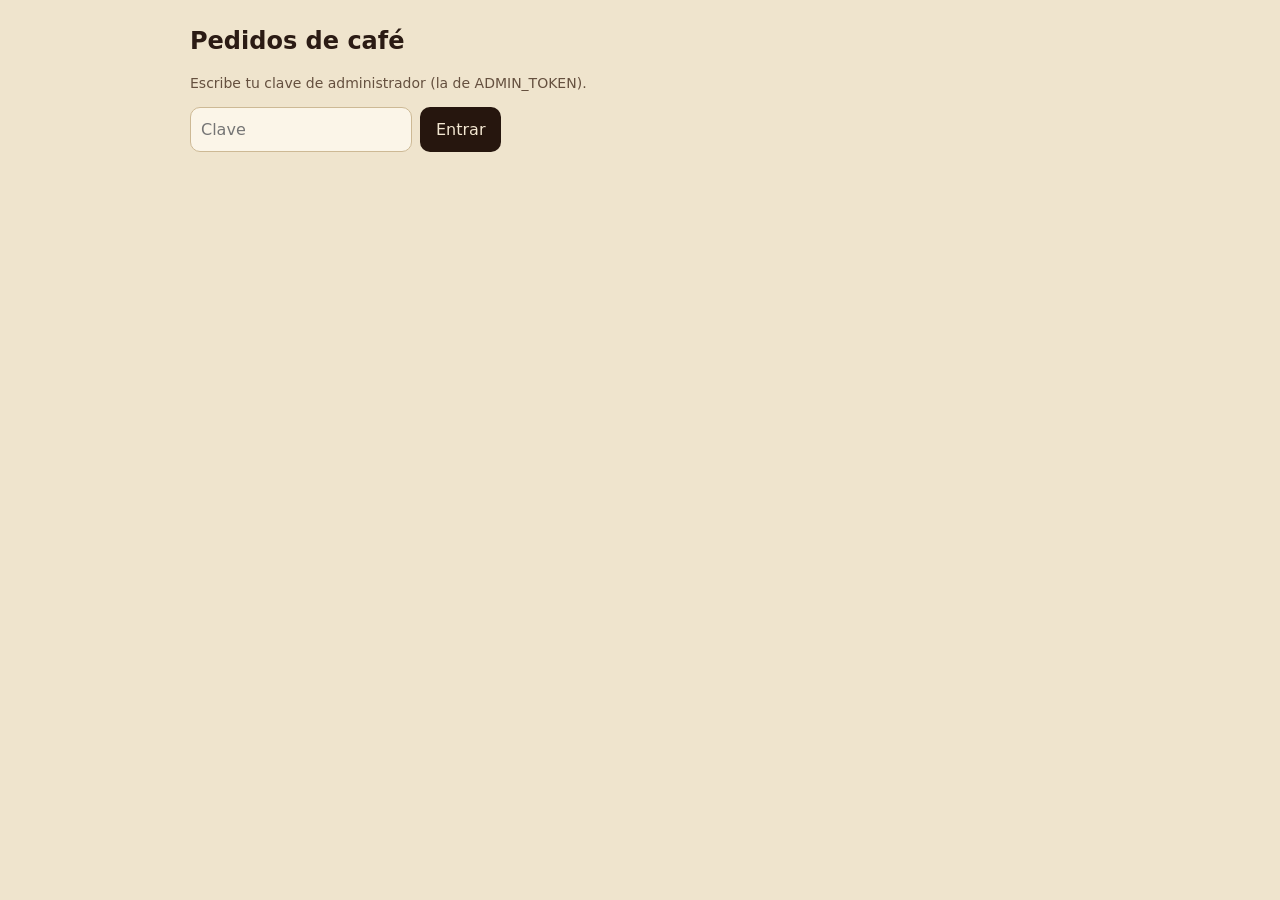
<file: admin.html>
<!doctype html>
<html lang="es">
<head>
<meta charset="utf-8">
<meta name="viewport" content="width=device-width, initial-scale=1">
<meta name="robots" content="noindex,nofollow">
<title>Pedidos de café</title>
<link rel="icon" href="favicon.ico" sizes="48x48">
<style>
:root{--bg:#efe4cd;--card:#fbf5e8;--ink:#2b1b14;--muted:#65503f;--line:#cdb995;--btn:#26160e;--btn-ink:#f3e7d1;--ok:#2f6b3b;--bad:#a63a26}
@media (prefers-color-scheme:dark){:root{--bg:#170f0b;--card:#21150f;--ink:#f1e5cf;--muted:#c0aa90;--line:#3d2a1e;--btn:#e0a156;--btn-ink:#1d110b;--ok:#7fc58d;--bad:#ef8a76}}
*{box-sizing:border-box}body{margin:0;background:var(--bg);color:var(--ink);font:16px/1.45 system-ui,sans-serif;padding:16px}
main{max-width:900px;margin:0 auto}h1{font-size:24px;margin:8px 0 14px}
button,select,input,textarea{font:inherit;color:inherit}
button{background:var(--btn);color:var(--btn-ink);border:0;border-radius:10px;padding:10px 16px;cursor:pointer;min-height:44px}
button.g{background:transparent;color:var(--ink);border:1px solid var(--line)}
input,select,textarea{background:var(--card);border:1px solid var(--line);border-radius:10px;padding:10px;width:100%;min-height:44px}
.bar{display:flex;gap:8px;flex-wrap:wrap;margin-bottom:14px}.bar>*{width:auto}
.o{background:var(--card);border:1px solid var(--line);border-radius:14px;padding:14px;margin-bottom:12px}
.o h2{font-size:17px;margin:0 0 4px;display:flex;justify-content:space-between;gap:8px;flex-wrap:wrap}
.st{font-size:13px;border:1px solid var(--line);border-radius:99px;padding:2px 10px}
.st.pagado,.st.enviado,.st.entregado{color:var(--ok);border-color:var(--ok)}.st.rechazado,.st.cancelado{color:var(--bad);border-color:var(--bad)}
.m{color:var(--muted);font-size:14px}ul{margin:8px 0;padding-left:18px}
.row{display:flex;gap:8px;flex-wrap:wrap;margin-top:10px}.row>*{flex:1 1 160px}
#msg{color:var(--bad);min-height:1.4em}
</style>
</head>
<body>
<main>
<h1>Pedidos de café</h1>
<div id="login">
  <p class="m">Escribe tu clave de administrador (la de ADMIN_TOKEN).</p>
  <div class="bar"><input id="tok" type="password" placeholder="Clave" autocomplete="current-password" style="max-width:320px"><button id="go">Entrar</button></div>
</div>
<div id="app" hidden>
  <div class="bar">
    <button class="g" id="out">Salir</button>
  </div>
  <div id="pedidos">
    <div class="bar">
      <select id="f"><option value="">Todos</option><option>pendiente</option><option>pagado</option><option>enviado</option><option>entregado</option><option>rechazado</option><option>cancelado</option></select>
      <button class="g" id="rf">Actualizar</button>
      <button class="g" id="purge" type="button" hidden></button>
      <span class="m" id="sum" style="align-self:center"></span>
    </div>
    <div id="list"></div>
  </div>
</div>
<p id="msg" role="status"></p>
</main>
<script>
// URL de tu función admin-orders (ver LEEME): https://TU-PROYECTO.supabase.co/functions/v1/admin-orders
var API = "https://ffsxpeqshkxmwhlguxmj.supabase.co/functions/v1/admin-orders";
var $ =function (i) { return document.getElementById(i); };
var esc = function (s) { return String(s == null ? "" : s).replace(/[&<>"]/g, function (c) { return { "&": "&amp;", "<": "&lt;", ">": "&gt;", '"': "&quot;" }[c]; }); };
var cop = function (n) { return "$" + Math.round(n).toString().replace(/\B(?=(\d{3})+(?!\d))/g, "."); };
var ESTADOS = ["pendiente", "pagado", "enviado", "entregado", "rechazado", "cancelado"];
var tok = ""; try { tok = sessionStorage.getItem("ml-admin") || ""; } catch (e) {}
var orders = [];

function call(method, body) {
  return fetch(API, { method: method, headers: { "x-admin-token": tok, "Content-Type": "application/json" }, body: body ? JSON.stringify(body) : undefined })
    .then(function (r) { return r.json().then(function (d) { if (!r.ok) throw new Error(d.error || "Error"); return d; }); });
}
function load() {
  $("msg").textContent = "";
  if (!API) { $("msg").textContent = "Falta configurar API en admin.html."; return; }
  call("GET").then(function (d) {
    orders = d.orders; $("login").hidden = true; $("app").hidden = false;
    try { sessionStorage.setItem("ml-admin", tok); } catch (e) {}
    render();
  }).catch(function (e) {
    if (e.message !== "No autorizado") { $("msg").textContent = "No se pudo cargar: " + e.message; return; }
    var n = tok.length;
    $("msg").textContent = "Clave incorrecta. Escribiste " + n + " caracteres. " + (n < 16
      ? "El servidor exige mínimo 16: la clave guardada en Supabase debe tener 16 o más caracteres."
      : "No coincide con la guardada en Supabase (ADMIN_TOKEN). Revisa mayúsculas y que al guardarla no haya quedado un espacio al principio o al final.");
  });
}
// Solo se pueden eliminar pedidos NO pagados: rechazados, cancelados o pendientes de hace más de 2 horas.
function borrable(o) {
  if (o.status === "rechazado" || o.status === "cancelado") return true;
  return o.status === "pendiente" && (Date.now() - new Date(o.created_at).getTime()) > 2 * 60 * 60 * 1000;
}
function render() {
  var f = $("f").value, rows = orders.filter(function (o) { return !f || o.status === f; });
  var nb = orders.filter(borrable).length;
  $("purge").hidden = !nb;
  $("purge").textContent = "Eliminar no pagados (" + nb + ")";
  var paid = orders.filter(function (o) { return ["pagado", "enviado", "entregado"].indexOf(o.status) >= 0; });
  $("sum").textContent = paid.length + " pagados · " + cop(paid.reduce(function (a, o) { return a + o.total; }, 0));
  $("list").innerHTML = rows.length ? rows.map(function (o) {
    var items = o.items.map(function (i) { return "<li>" + esc(i.nombre) + " · " + i.size + " g · " + esc(i.molienda) + " × " + i.q + "</li>"; }).join("");
    var tel = String(o.cliente_tel).replace(/\D/g, ""); if (tel.length === 10) tel = "57" + tel;
    return '<div class="o" data-id="' + o.id + '"><h2><span>' + esc(o.cliente_nombre) + " · " + cop(o.total) + '</span><span class="st ' + o.status + '">' + o.status + "</span></h2>" +
      '<div class="m">' + new Date(o.created_at).toLocaleString("es-CO") + " · " + esc(o.ciudad) + (o.direccion ? " · " + esc(o.direccion) : "") + "</div><ul>" + items + "</ul>" +
      '<div class="m">' + esc(o.cliente_tel) + " · " + esc(o.cliente_email) + (o.mp_payment_id ? " · MP #" + esc(o.mp_payment_id) : "") + "</div>" +
      '<div class="row"><select class="s">' + ESTADOS.map(function (s) { return "<option" + (s === o.status ? " selected" : "") + ">" + s + "</option>"; }).join("") + "</select>" +
      '<input class="n" placeholder="Notas (guía de envío, etc.)" maxlength="500" value="' + esc(o.notas || "") + '"><button class="sv">Guardar</button>' +
      (borrable(o) ? '<button class="g del" type="button" style="color:var(--bad);border-color:var(--bad)">Eliminar</button>' : "") +
      '<a href="https://wa.me/' + tel + '" target="_blank" rel="noopener"><button class="g" type="button" style="width:100%">WhatsApp</button></a></div></div>';
  }).join("") : '<p class="m">No hay pedidos.</p>';
}
function eliminar(ids, aviso) {
  if (!ids.length || !confirm(aviso)) return;
  $("msg").textContent = "Eliminando…";
  call("DELETE", { ids: ids }).then(function () { load(); })
    .catch(function (er) { $("msg").textContent = er.message; });
}
$("purge").onclick = function () {
  var ids = orders.filter(borrable).map(function (o) { return o.id; });
  eliminar(ids, "¿Eliminar " + ids.length + " pedido(s) que no se pagaron (rechazados, cancelados o pendientes de hace más de 2 horas)? Esto no se puede deshacer.");
};
$("list").addEventListener("click", function (e) {
  var d = e.target.closest(".del");
  if (d) { var c = d.closest(".o"); eliminar([c.getAttribute("data-id")], "¿Eliminar este pedido que no se pagó? Esto no se puede deshacer."); return; }
  var b = e.target.closest(".sv"); if (!b) return;
  var card = b.closest(".o"), id = card.getAttribute("data-id");
  b.textContent = "Guardando…";
  call("POST", { id: id, status: card.querySelector(".s").value, notas: card.querySelector(".n").value })
    .then(load).catch(function (er) { $("msg").textContent = er.message; b.textContent = "Guardar"; });
});
$("go").onclick = function () { tok = $("tok").value.trim(); load(); };
$("tok").onkeydown = function (e) { if (e.key === "Enter") $("go").click(); };
$("f").onchange = render; $("rf").onclick = load;
$("out").onclick = function () { try { sessionStorage.removeItem("ml-admin"); } catch (e) {} location.reload(); };
if (tok) load();
</script>
</body>
</html>
</file>
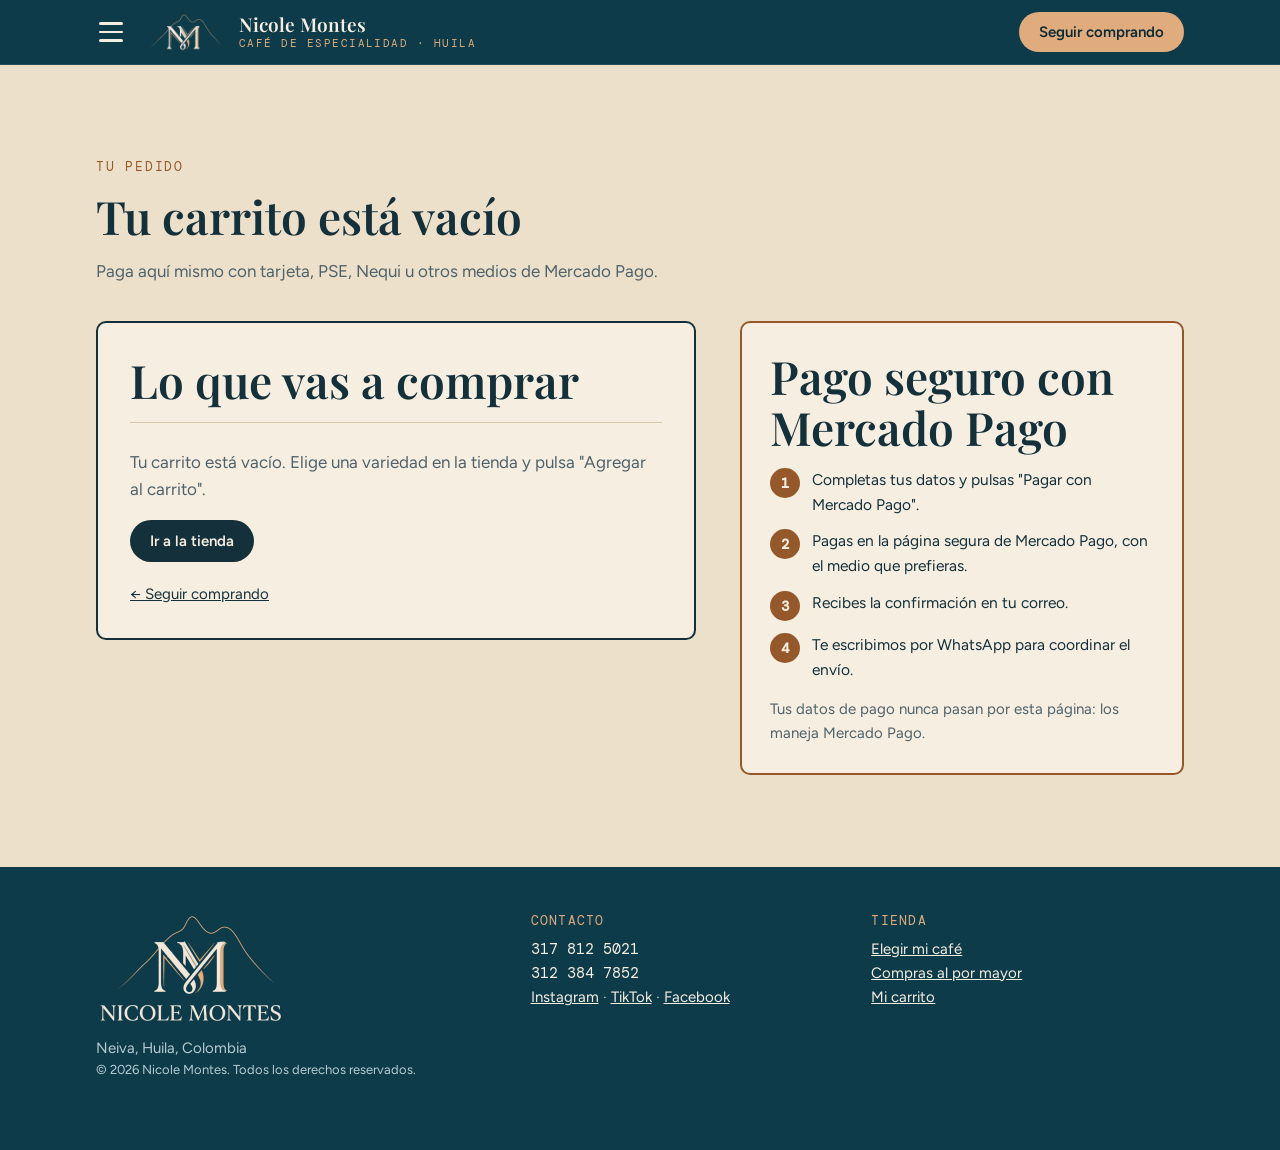
<file: carrito.html>
<!doctype html>
<html lang="es">
<head>
<meta charset="utf-8">
<meta name="viewport" content="width=device-width, initial-scale=1, viewport-fit=cover">
<title>Tu carrito · Café NM y Montaña Luminosa</title>
<meta name="description" content="Revisa tu pedido de café y págalo en línea con Mercado Pago.">
<meta name="robots" content="noindex">
<meta name="theme-color" content="#0d3b4a">
<link rel="icon" href="favicon.ico" sizes="48x48">
<link rel="icon" type="image/png" sizes="32x32" href="favicon-32.png">
<link rel="apple-touch-icon" href="apple-touch-icon.png">
<link rel="preconnect" href="https://fonts.googleapis.com">
<link rel="preconnect" href="https://fonts.gstatic.com" crossorigin>
<link rel="stylesheet" href="https://fonts.googleapis.com/css2?family=DM+Mono:wght@400;500&family=Figtree:wght@400;500;600&family=Playfair+Display:ital,wght@0,500;0,600;0,700;1,500;1,600&display=swap">
<link rel="stylesheet" href="site.css?v=20261106b">
</head>
<body data-page="carrito">
<a class="skip-link" href="#main">Saltar al contenido</a>
<div id="site-header"></div>
<main id="main" tabindex="-1">

  <section class="section cart-sec cart-page" id="carrito">
    <div class="wrap">
      <p class="eyebrow">Tu pedido</p>
      <h1 class="cart-title" id="cart-h2">Revisa tu pedido</h1>
      <p class="intro" id="cart-intro">Revisa lo que vas a comprar. Al terminar, envías el pedido por WhatsApp, hacemos la confirmación y pagas por transferencia.</p>

      <div class="cart-grid">
        <form class="cart-card" id="carrito-form" autocomplete="off">
          <h2 class="cart-card-title">Lo que vas a comprar</h2>
          <ul class="cart-list" id="cart-list"></ul>
          <div class="cart-empty" id="cart-empty">
            <p>Tu carrito está vacío. Elige una variedad en la tienda y pulsa "Agregar al carrito".</p>
            <a class="btn btn-solid btn-sm" href="index.html#tienda">Ir a la tienda</a>
          </div>
          <div class="cart-total" id="cart-total-box" hidden>
            <span>Subtotal, sin envío</span>
            <b id="cart-total">$0</b>
          </div>
          <p class="cart-more" id="cart-more"><a href="index.html#tienda">← Seguir comprando</a></p>

          <div id="cart-checkout" hidden>
            <p class="envio-nota"><b>Enviamos a toda Colombia.</b> Después de tu pedido te escribimos por WhatsApp para acordar el valor del envío y la entrega.</p>
            <div class="fields">
              <div class="fields-2">
                <div class="field">
                  <label for="c-nombre">Tu nombre</label>
                  <input id="c-nombre" type="text" placeholder="Nombre y apellido" maxlength="80" autocomplete="name">
                </div>
                <div class="field">
                  <label for="c-tel">Celular</label>
                  <input id="c-tel" type="text" inputmode="tel" placeholder="Ej. 300 000 0000" maxlength="20" autocomplete="tel">
                </div>
              </div>
              <div class="field" id="f-email" hidden>
                <label for="c-email">Correo electrónico</label>
                <input id="c-email" type="email" inputmode="email" placeholder="Para enviarte la confirmación" maxlength="120" autocomplete="email">
              </div>
              <div class="fields-2">
                <div class="field">
                  <label for="c-ciudad">Ciudad de entrega</label>
                  <input id="c-ciudad" type="text" placeholder="Ej. Neiva" maxlength="60">
                </div>
                <div class="field">
                  <label for="c-dir">Dirección o barrio</label>
                  <input id="c-dir" type="text" placeholder="Opcional" maxlength="100">
                </div>
              </div>
            </div>

            <p class="preview-label" id="c-prev-label">Mensaje que se enviará</p>
            <div class="preview" id="c-preview" aria-live="polite"></div>
            <div class="order-actions">
              <button class="btn btn-solid btn-wide" id="c-pagar" type="button" hidden>Pagar con Mercado Pago</button>
              <a class="btn btn-solid btn-wide" id="c-enviar" href="#" target="_blank" rel="noopener">Enviar pedido por WhatsApp</a>
              <button class="btn btn-ghost btn-wide" id="c-copiar" type="button">Copiar mensaje</button>
            </div>
            <p class="status" id="c-estado" role="status"></p>
            <p class="phones">Si prefieres escribir tú: <b data-tels></b></p>
          </div>
        </form>

        <aside class="pay">
          <div class="pay-box">
            <h2 class="pay-title">Pago por transferencia</h2>
            <ol class="steps">
              <li>Envías tu pedido por WhatsApp con el botón de este carrito.</li>
              <li>Te confirmamos disponibilidad, valor del envío y total.</li>
              <li>Haces la transferencia a la cuenta que te indicamos.</li>
              <li>Nos envías el comprobante por el mismo chat y coordinamos la entrega.</li>
            </ol>
            <div class="accts" id="accts"></div>
            <p class="pay-note" id="pay-note"></p>
          </div>
        </aside>
      </div>
    </div>
  </section>

</main>
<div id="site-footer"></div>
<script src="contenido.js?v=20261106b"></script>
<script src="site.js?v=20261106b"></script>
<script src="tienda.js?v=20261106b"></script>
<script src="carrito.js?v=20261106b"></script>
</body>
</html>
</file>
<file: site.css>
/* Nicole Montes (NM) · diseño del sitio. Teal profundo + cobre + crema, tomados del logo. */
:root {
  --paper: #f6eee1;
  --paper-2: #ece0cb;
  --ink: #14303a;
  --muted: #4f626a;
  --copper: #95582b;
  --wine: #0d3b4a;
  --line: #d6c5a8;
  --band: #0d3b4a;
  --band-ink: #f6eee1;
  --band-muted: #b7cbd1;
  --gold: #e0ac7e;
  --btn-ink: #0a2a35;
  --card: #fbf6ec;
  --font-display: "Playfair Display", Georgia, "Times New Roman", serif;
  --font-body: "Figtree", system-ui, -apple-system, "Segoe UI", sans-serif;
  --font-mono: "DM Mono", ui-monospace, "SFMono-Regular", Menlo, monospace;
  --gutter: 16px;
}
@media (prefers-color-scheme: dark) {
  :root:not([data-theme="light"]) {
    --paper: #0a1c24; --paper-2: #102a35; --ink: #efe6d6; --muted: #a9bcc2;
    --copper: #e0ac7e; --wine: #e8bf9c; --line: #24424f; --band: #071419; --card: #0f2630;
    color-scheme: dark;
  }
}
:root[data-theme="dark"] {
  --paper: #0a1c24; --paper-2: #102a35; --ink: #efe6d6; --muted: #a9bcc2;
  --copper: #e0ac7e; --wine: #e8bf9c; --line: #24424f; --band: #071419; --card: #0f2630;
  color-scheme: dark;
}

* { box-sizing: border-box; }
html { scroll-behavior: smooth; scroll-padding-top: 120px; }
body {
  margin: 0; background: var(--paper); color: var(--ink);
  font-family: var(--font-body); font-size: 17px; line-height: 1.6;
}
body::before {
  content: ""; position: fixed; inset: 0 0 auto; height: env(safe-area-inset-top, 0px);
  z-index: 30; background: var(--band);
}
img { display: block; max-width: 100%; height: auto; }
a { color: inherit; }
h1, h2, h3 { font-family: var(--font-display); line-height: 1.12; text-wrap: balance; margin: 0; font-weight: 600; }
p { margin: 0; }
:focus-visible { outline: 3px solid var(--gold); outline-offset: 3px; }
.wrap {
  max-width: 1120px; margin-inline: auto;
  padding-left: max(var(--gutter), env(safe-area-inset-left, 0px));
  padding-right: max(var(--gutter), env(safe-area-inset-right, 0px));
}
.eyebrow {
  font-family: var(--font-mono); font-size: 12.5px; letter-spacing: 0.14em;
  text-transform: uppercase; color: var(--copper); margin-bottom: 14px;
}
.band .eyebrow, .deal .eyebrow, .trust .eyebrow { color: var(--gold); }

/* Logo de la asociación Montaña Luminosa (se pinta con el color del tema) */
.mark {
  display: inline-block; aspect-ratio: 660 / 527; flex: none; background: var(--gold);
  -webkit-mask: url(img/ml-logo.png) center / contain no-repeat; mask: url(img/ml-logo.png) center / contain no-repeat;
}
.mark-hero { width: clamp(110px, 14vw, 150px); margin-bottom: 20px; }
.mark-foot { width: 110px; }

/* Botones */
.btn {
  display: inline-flex; align-items: center; justify-content: center; gap: 10px;
  min-height: 48px; padding: 12px 24px; border-radius: 999px; border: 2px solid transparent;
  font: 600 16px/1.2 var(--font-body); text-decoration: none; cursor: pointer;
  transition: transform .15s ease, background-color .15s ease;
}
.btn:hover { transform: translateY(-1px); }
.btn-gold { background: var(--gold); color: var(--btn-ink); }
.btn-gold:hover { background: #ebbb91; }
.btn-line { border-color: var(--band-muted); color: var(--band-ink); }
.btn-line:hover { background: rgba(255,255,255,.08); }
.btn-solid { background: var(--ink); color: var(--paper); }
.btn-ghost { border-color: var(--ink); color: var(--ink); background: transparent; }
.btn-wide { width: 100%; }
.btn-sm { min-height: 42px; padding: 8px 18px; font-size: 15px; }
.arrow::after { content: "→"; font-weight: 500; }

/* Encabezado */
.top {
  position: sticky; top: env(safe-area-inset-top, 0px); z-index: 20;
  background: var(--band); color: var(--band-ink); border-bottom: 1px solid rgba(255,255,255,.1);
}
.top .wrap { display: flex; flex-wrap: wrap; align-items: center; justify-content: space-between; column-gap: 16px; row-gap: 0; }
.brand { display: flex; align-items: center; gap: 12px; text-decoration: none; min-height: 64px; }
.brand img { height: 40px; width: auto; }
.brand-name { font-family: var(--font-display); font-weight: 600; font-size: 19px; line-height: 1.1; white-space: nowrap; }
.brand-name small { display: block; font-family: var(--font-mono); font-weight: 400; font-size: 10.5px; letter-spacing: .14em; text-transform: uppercase; color: var(--gold); margin-top: 3px; }
.nav { order: 3; flex-basis: 100%; display: flex; justify-content: space-between; gap: 4px; font-size: 15px; border-top: 1px solid rgba(255,255,255,.08); }
.nav a { flex: 1; text-align: center; padding: 11px 6px; text-decoration: none; color: var(--band-muted); border-bottom: 2px solid transparent; }
.nav a:hover { color: var(--band-ink); }
.nav a[aria-current="page"] { color: var(--band-ink); border-bottom-color: var(--gold); }
.top .btn { min-height: 40px; padding: 8px 18px; font-size: 15px; white-space: nowrap; }
@media (min-width: 820px) {
  .nav { order: 0; flex-basis: auto; border-top: 0; gap: 8px; margin-left: auto; margin-right: 12px; }
  .nav a { flex: none; padding: 22px 12px; }
}
@media (max-width: 440px) { .brand-name small { display: none; } .brand { gap: 10px; } .brand img { height: 34px; width: auto; } .top .btn { padding: 8px 14px; } }

/* Franja principal */
.band { background: var(--band); color: var(--band-ink); }
.hero { padding-block: clamp(36px, 7vw, 80px) 0; }
.hero-grid { display: grid; gap: 36px; align-items: center; }
.hero h1 { font-size: clamp(34px, 5.8vw, 60px); font-weight: 600; }
.hero h1 em { font-style: italic; color: var(--gold); }
.hero .lead { margin-top: 20px; font-size: clamp(17px, 2.2vw, 20px); color: var(--band-muted); max-width: 34em; }
.chips { display: flex; flex-wrap: wrap; gap: 8px; margin-top: 26px; }
.chip { font-family: var(--font-mono); font-size: 13px; padding: 6px 12px; border-radius: 999px; border: 1px solid rgba(246,238,225,.3); color: var(--band-ink); }
.cta-row { display: flex; flex-wrap: wrap; gap: 12px; margin-top: 30px; }
.hero-photo { position: relative; max-width: 380px; width: 100%; justify-self: center; margin: 0; }
.hero-photo img { width: 100%; aspect-ratio: 4 / 5; object-fit: contain; border-radius: 10px; background: radial-gradient(circle at 50% 40%, #1a5164, #0a2e3b); padding: 14px; }
.hero-photo figcaption { margin-top: 10px; font-size: 13.5px; color: var(--band-muted); text-align: center; }
@media (min-width: 900px) { .hero-grid { grid-template-columns: 1.2fr .8fr; gap: 56px; } }
.ridge { display: block; width: 100%; height: clamp(48px, 9vw, 110px); margin-top: clamp(28px, 5vw, 56px); }
.ridge path { fill: var(--paper); }

/* Portada */
.hero-home { text-align: center; padding-bottom: 0; }
.hero-home .logo-full { width: min(560px, 90vw); margin: 0 auto 8px; }
.hero-home h1 { font-size: clamp(30px, 5vw, 50px); max-width: 17em; margin: 14px auto 0; }
.hero-home .lead { margin: 18px auto 0; }
.doors { display: grid; gap: 18px; padding-block: 8px clamp(40px, 6vw, 72px); }
@media (min-width: 900px) { .doors { grid-template-columns: repeat(3, 1fr); gap: 24px; } }
.door {
  display: flex; flex-direction: column; gap: 14px; padding: clamp(22px, 3vw, 30px); border: 1px solid var(--line);
  border-radius: 14px; background: var(--card); text-decoration: none; transition: transform .2s ease, box-shadow .2s ease, border-color .2s ease;
}
.door:hover { transform: translateY(-4px); border-color: var(--copper); box-shadow: 0 14px 34px rgba(13,59,74,.14); }
.door .ic { width: 54px; height: 54px; border-radius: 50%; display: grid; place-items: center; background: var(--band); color: var(--gold); }
.door .ic svg { width: 28px; height: 28px; stroke: currentColor; fill: none; stroke-width: 1.7; stroke-linecap: round; stroke-linejoin: round; }
.door h2 { font-size: clamp(24px, 3vw, 29px); }
.door p { color: var(--muted); font-size: 16px; }
.door ul { margin: 0; padding: 0; list-style: none; display: grid; gap: 6px; font-size: 15px; }
.door li { padding-left: 22px; position: relative; }
.door li::before { content: ""; position: absolute; left: 2px; top: .62em; width: 10px; height: 2px; background: var(--copper); }
.door .btn { margin-top: auto; align-self: flex-start; }
.proofs-home { display: grid; gap: 18px; margin-top: 34px; }
@media (min-width: 760px) { .proofs-home { grid-template-columns: repeat(2, 1fr); } }
@media (min-width: 1000px) { .proofs-home { grid-template-columns: repeat(4, 1fr); } }
.proofs-home div { padding: 18px 0 0; border-top: 2px solid var(--gold); }
.proofs-home b { display: block; font-family: var(--font-display); font-size: 20px; color: var(--gold); margin-bottom: 6px; font-weight: 600; }
.proofs-home span { color: var(--band-ink); font-size: 15.5px; }
.about-grid { display: grid; gap: 28px; margin-top: 28px; align-items: center; }
@media (min-width: 860px) { .about-grid { grid-template-columns: 340px 1fr; gap: 56px; } }
.about-grid img { width: min(340px, 100%); }
.about-grid p + p { margin-top: 14px; }
.about-grid p { max-width: 38em; }

.contact { display: flex; flex-wrap: wrap; gap: 14px 24px; align-items: center; margin-top: 26px; }
.contact a.link { font-family: var(--font-mono); font-size: 16px; }

/* Abogacía */
.areas { display: grid; gap: 16px; margin-top: 34px; }
@media (min-width: 700px) { .areas { grid-template-columns: repeat(2, 1fr); } }
@media (min-width: 1000px) { .areas { grid-template-columns: repeat(3, 1fr); } }
.area { padding: 22px; border: 1px solid var(--line); border-radius: 12px; background: var(--card); border-top: 3px solid var(--copper); }
.area h3 { font-size: 22px; margin-bottom: 8px; }
.area p { color: var(--muted); font-size: 16px; }
.pasos { margin: 34px 0 0; padding: 0; list-style: none; display: grid; gap: 22px; counter-reset: p; }
@media (min-width: 860px) { .pasos { grid-template-columns: repeat(4, 1fr); gap: 28px; } }
.pasos li { counter-increment: p; padding-top: 16px; border-top: 2px solid var(--gold); }
.pasos li::before { content: "0" counter(p); display: block; font: 500 14px/1 var(--font-mono); color: var(--gold); margin-bottom: 10px; }
.pasos b { display: block; font-family: var(--font-display); font-size: 21px; font-weight: 600; margin-bottom: 6px; color: var(--band-ink); }
.pasos span { color: var(--band-muted); font-size: 15.5px; }
.cred { display: flex; flex-wrap: wrap; gap: 8px; margin-top: 22px; }
.aviso { margin-top: 26px; padding: 14px 16px; border-left: 3px solid var(--copper); background: var(--paper-2); font-size: 14.5px; color: var(--muted); max-width: 52em; }

/* Turismo */
.filtros { display: flex; flex-wrap: wrap; gap: 8px; margin-top: 28px; }
.fbtn { min-height: 44px; padding: 8px 18px; border-radius: 999px; border: 1.5px solid var(--line); background: var(--paper); color: var(--ink); font: 600 15px/1 var(--font-body); cursor: pointer; text-transform: capitalize; }
.fbtn[aria-pressed="true"] { background: var(--ink); color: var(--paper); border-color: var(--ink); }
.planes { display: grid; gap: 22px; margin-top: 28px; }
@media (min-width: 720px) { .planes { grid-template-columns: repeat(2, 1fr); } }
@media (min-width: 1040px) { .planes { grid-template-columns: repeat(3, 1fr); } }
.plan { display: flex; flex-direction: column; border: 1px solid var(--line); border-radius: 14px; overflow: hidden; background: var(--card); }
.plan-img { width: 100%; aspect-ratio: 16 / 10; object-fit: cover; display: block; }
.plan-body { display: flex; flex-direction: column; gap: 10px; padding: 20px; flex: 1; }
.plan h3 { font-size: 23px; }
.plan .dest { font-family: var(--font-mono); font-size: 12.5px; letter-spacing: .06em; text-transform: uppercase; color: var(--copper); }
.plan p { color: var(--muted); font-size: 15.5px; }
.plan ul { margin: 0; padding: 0; list-style: none; display: grid; gap: 4px; font-size: 15px; }
.plan li { padding-left: 20px; position: relative; }
.plan li::before { content: "✓"; position: absolute; left: 0; color: var(--copper); font-weight: 700; }
.plan-foot { margin-top: auto; padding-top: 12px; display: flex; flex-wrap: wrap; align-items: center; justify-content: space-between; gap: 10px; }
.plan-meta { font-size: 14px; color: var(--muted); }
.plan-meta b { display: block; font-family: var(--font-display); font-size: 20px; color: var(--ink); font-weight: 600; }

@media (prefers-reduced-motion: reduce) { html { scroll-behavior: auto; } .btn, .door { transition: none; } }

/* Secciones */
.section { padding-block: clamp(52px, 8vw, 92px); }
.section h2 { font-size: clamp(30px, 4.6vw, 46px); font-weight: 600; max-width: 18em; }
.section .intro { margin-top: 16px; color: var(--muted); max-width: 38em; }

/* Cata */
.cata-grid { display: grid; gap: 40px; margin-top: 40px; align-items: start; }
@media (min-width: 900px) { .cata-grid { grid-template-columns: 1.1fr .9fr; gap: 64px; } }
.score { display: flex; align-items: baseline; gap: 14px; flex-wrap: wrap; }
.score b { font-family: var(--font-display); font-size: clamp(64px, 11vw, 104px); font-weight: 600; line-height: 1; color: var(--copper); font-variant-numeric: tabular-nums; }
.score span { color: var(--muted); max-width: 20em; }
.scale { position: relative; margin: 54px 6px 76px; height: 12px; border-radius: 6px; background: var(--paper-2); border: 1px solid var(--line); }
.scale-spec { position: absolute; inset: 0; border-radius: 6px; background: linear-gradient(90deg, #c98a43, var(--copper)); opacity: .9; }
.scale-mark { position: absolute; top: -9px; left: 32.5%; width: 4px; height: 28px; margin-left: -2px; background: var(--ink); border-radius: 2px; }
.scale-mark span {
  position: absolute; bottom: 36px; left: 50%; transform: translateX(-50%);
  background: var(--ink); color: var(--paper); font-family: var(--font-mono); font-size: 13px;
  padding: 3px 9px; border-radius: 4px; white-space: nowrap;
}
.tick { position: absolute; top: 20px; transform: translateX(-50%); font-family: var(--font-mono); font-size: 12px; color: var(--muted); }
.scale-note { position: absolute; top: 44px; left: 0; font-size: 13.5px; color: var(--muted); white-space: nowrap; }
.attrs { margin: 0; display: grid; gap: 0; border-top: 1px solid var(--line); }
.attrs div { display: grid; grid-template-columns: 8.5em 1fr; gap: 14px; padding: 13px 0; border-bottom: 1px solid var(--line); }
.attrs dt { font-family: var(--font-mono); font-size: 13px; letter-spacing: .08em; text-transform: uppercase; color: var(--copper); padding-top: 3px; }
.attrs dd { margin: 0; font-weight: 500; }
.photo-card { margin: 0; }
.photo-card img { width: 100%; aspect-ratio: 3 / 4; object-fit: cover; border-radius: 6px; }
.photo-card figcaption { margin-top: 10px; font-size: 14px; color: var(--muted); }

[hidden] { display: none !important; }
/* Tienda */
.vpick { display: flex; flex-wrap: wrap; gap: 10px; margin-top: 32px; }
.vbtn {
  display: inline-flex; align-items: center; gap: 10px; min-height: 48px; padding: 10px 18px; border-radius: 999px;
  border: 1.5px solid var(--line); background: var(--paper); color: var(--ink); font: 600 16px/1.2 var(--font-body); cursor: pointer;
  transition: background-color .15s ease;
}
.vbtn:hover { border-color: var(--copper); }
.vbtn[aria-pressed="true"] { background: var(--ink); color: var(--paper); border-color: var(--ink); }
.vbtn .vs { font-family: var(--font-mono); font-size: 12.5px; color: var(--copper); }
.vbtn[aria-pressed="true"] .vs { color: var(--gold); }
.shop { display: grid; gap: 28px; margin-top: 28px; align-items: start; }
@media (min-width: 960px) { .shop { grid-template-columns: 1.15fr .85fr; gap: 40px; } }
.ficha { border: 1px solid var(--line); border-radius: 10px; padding: clamp(20px, 4vw, 34px); background: var(--paper-2); display: grid; gap: 22px; min-width: 0; }
.ficha .tag { font-family: var(--font-mono); font-size: 12.5px; letter-spacing: .12em; text-transform: uppercase; color: var(--copper); }
.ficha h3 { font-size: clamp(32px, 4.6vw, 48px); margin-top: 4px; }
.ficha-top { display: flex; flex-wrap: wrap; align-items: flex-end; justify-content: space-between; gap: 14px 24px; }
.ficha-score { display: flex; align-items: baseline; gap: 12px; }
.ficha-score b { font-family: var(--font-display); font-size: clamp(60px, 9vw, 88px); font-weight: 600; line-height: 1; color: var(--copper); font-variant-numeric: tabular-nums; }
.ficha-score span { color: var(--muted); font-size: 15px; max-width: 9em; line-height: 1.3; }
.notes { display: flex; flex-wrap: wrap; gap: 8px; }
.note { padding: 7px 14px; border-radius: 999px; background: var(--copper); color: var(--paper); font-weight: 600; font-size: 15px; }
.ficha .scale { margin: 46px 6px 62px; }
.ficha-img { width: 100%; aspect-ratio: 16 / 10; object-fit: cover; object-position: 50% 62%; border-radius: 6px; }
.ficha-wait { display: grid; gap: 16px; justify-items: start; padding: 22px; border: 1.5px dashed var(--copper); border-radius: 8px; background: var(--paper); }
.ficha-wait p { color: var(--muted); max-width: 30em; }
.buy { border: 2px solid var(--ink); border-radius: 10px; padding: clamp(20px, 4vw, 30px); background: var(--paper); display: grid; gap: 18px; min-width: 0; }
@media (min-width: 960px) { .buy { position: sticky; top: calc(80px + env(safe-area-inset-top, 0px)); } }
.buy h3 { font-size: 26px; }
.sizes-pick { display: grid; grid-template-columns: repeat(3, 1fr); gap: 8px; margin-top: 6px; }
.sz { position: relative; display: grid; gap: 2px; padding: 12px 6px; border: 1.5px solid var(--line); border-radius: 8px; text-align: center; cursor: pointer; background: var(--paper); text-transform: none; letter-spacing: 0; }
.sz input { position: absolute; opacity: 0; inset: 0; cursor: pointer; margin: 0; }
.field label.sz { text-transform: none; letter-spacing: 0; font-family: var(--font-body); color: inherit; font-size: inherit; }
.sz b { font-family: var(--font-display); font-size: 21px; color: var(--ink); }
.sz small { font-size: 12.5px; color: var(--muted); }
.sz span { font-family: var(--font-mono); font-size: 14px; color: var(--copper); font-variant-numeric: tabular-nums; }
.sz:has(input:checked) { border-color: var(--ink); background: var(--paper-2); box-shadow: inset 0 0 0 1.5px var(--ink); }
.sz:has(input:focus-visible) { outline: 3px solid var(--gold); outline-offset: 2px; }
.qty { display: inline-grid; grid-template-columns: 48px 64px 48px; align-items: stretch; }
.qty button { min-height: 48px; border: 1.5px solid var(--line); background: var(--paper); color: var(--ink); font: 600 22px/1 var(--font-body); cursor: pointer; }
.qty button:first-child { border-radius: 6px 0 0 6px; }
.qty button:last-child { border-radius: 0 6px 6px 0; }
.qty input { width: 100%; min-height: 48px; text-align: center; border: 1.5px solid var(--line); border-left: 0; border-right: 0; background: var(--paper); color: var(--ink); font: 600 17px/1 var(--font-body); -moz-appearance: textfield; appearance: textfield; }
.qty input::-webkit-outer-spin-button, .qty input::-webkit-inner-spin-button { -webkit-appearance: none; margin: 0; }
.qty-sm { grid-template-columns: 40px 48px 40px; }
.qty-sm button, .qty-sm input { min-height: 40px; font-size: 16px; }
.buy-row { display: flex; flex-wrap: wrap; align-items: end; gap: 14px 18px; }
.note-small { font-size: 14px; color: var(--muted); }
.add-status { min-height: 1.4em; font-size: 14.5px; color: var(--copper); font-weight: 600; }

/* Carrito y pago */
.cart-sec { background: var(--paper-2); }
.cart-grid { display: grid; gap: 32px; margin-top: 36px; align-items: start; }
@media (min-width: 960px) { .cart-grid { grid-template-columns: 1.15fr .85fr; gap: 44px; } }
.cart-card { border: 2px solid var(--ink); border-radius: 10px; padding: clamp(20px, 4vw, 32px); background: var(--paper); min-width: 0; }
.cart-card h3 { font-size: 26px; }
.cart-list { margin: 16px 0 0; padding: 0; list-style: none; border-top: 1px solid var(--line); }
.cart-line { display: grid; grid-template-columns: 1fr auto; gap: 8px 16px; padding: 16px 0; border-bottom: 1px solid var(--line); align-items: center; }
.cart-line .t { font-family: var(--font-display); font-weight: 600; font-size: 19px; }
.cart-line .s { color: var(--muted); font-size: 14.5px; }
.cart-line .lt { font-family: var(--font-mono); font-size: 17px; color: var(--copper); text-align: right; font-variant-numeric: tabular-nums; }
.cart-line .ctl { grid-column: 1 / -1; display: flex; align-items: center; justify-content: space-between; gap: 12px; }
.link-btn { background: none; border: 0; padding: 8px 4px; color: var(--muted); font: 500 14.5px/1 var(--font-body); text-decoration: underline; cursor: pointer; }
.cart-empty { padding: 26px 0 6px; color: var(--muted); display: grid; gap: 16px; justify-items: start; }
.cart-total { margin-top: 18px; padding: 14px 16px; border-radius: 6px; background: var(--ink); color: var(--paper); display: flex; flex-wrap: wrap; justify-content: space-between; align-items: baseline; gap: 4px 16px; }
.cart-total b { font-family: var(--font-mono); font-size: 24px; font-weight: 500; font-variant-numeric: tabular-nums; }
.cart-total span { font-size: 14px; opacity: .85; }
.pay { display: grid; gap: 20px; }
.pay-box { border: 2px solid var(--copper); border-radius: 10px; padding: clamp(20px, 4vw, 28px); background: var(--paper); }
.pay-box h3 { font-size: 24px; }
.steps { margin: 14px 0 0; padding: 0; list-style: none; display: grid; gap: 12px; counter-reset: s; }
.steps li { counter-increment: s; display: grid; grid-template-columns: 30px 1fr; gap: 12px; align-items: start; font-size: 15.5px; }
.steps li::before { content: counter(s); display: grid; place-items: center; width: 30px; height: 30px; border-radius: 50%; background: var(--copper); color: var(--paper); font: 600 14px/1 var(--font-mono); }
.accts { display: grid; gap: 10px; margin-top: 16px; }
.acct { display: grid; gap: 4px; padding: 12px 14px; border: 1px dashed var(--copper); border-radius: 6px; background: var(--paper-2); }
.acct small { font-family: var(--font-mono); font-size: 12px; letter-spacing: .08em; text-transform: uppercase; color: var(--muted); }
.acct .n { font-family: var(--font-mono); font-size: 18px; overflow-wrap: anywhere; }
.acct button { justify-self: start; }
.pay-note { margin-top: 14px; font-size: 15px; color: var(--muted); }
.pay-banner { margin: 18px 0 0; padding: 14px 16px; border-radius: 12px; border: 1px solid var(--line, #c9b79b); background: var(--card, #fff); font-size: 16px; line-height: 1.45; }
.pay-banner.ok { border-color: #3d7a4a; }
.pay-banner.bad { border-color: #b3402a; }
.pay-banner b { display: block; margin-bottom: 2px; }
.pay img { width: 100%; aspect-ratio: 4 / 3; object-fit: cover; border-radius: 6px; }
.is-disabled { opacity: .45; pointer-events: none; }
.fab {
  position: fixed; z-index: 25; right: max(16px, env(safe-area-inset-right, 0px)); bottom: calc(16px + env(safe-area-inset-bottom, 0px));
  display: inline-flex; align-items: center; gap: 10px; min-height: 52px; padding: 10px 20px; border-radius: 999px;
  background: var(--gold); color: var(--btn-ink); font: 600 16px/1.2 var(--font-body); text-decoration: none; box-shadow: 0 6px 22px rgba(0,0,0,.35);
}
.fab[hidden] { display: none; }

/* Molienda */
.beans { background: var(--paper-2); }
.beans-grid { display: grid; gap: 32px; align-items: center; }
@media (min-width: 900px) { .beans-grid { grid-template-columns: .9fr 1.1fr; gap: 64px; } }
.beans img { width: 100%; aspect-ratio: 4 / 3; object-fit: cover; object-position: 50% 78%; border-radius: 6px; }
.brew { margin: 26px 0 0; padding: 0; list-style: none; display: grid; gap: 12px; }
.brew li { padding-left: 18px; border-left: 3px solid var(--copper); }
.brew b { font-weight: 600; }

/* Pedido */
.buy-grid { display: grid; gap: 32px; margin-top: 40px; align-items: start; }
@media (min-width: 960px) { .buy-grid { grid-template-columns: .85fr 1.15fr; gap: 44px; } }
.sizes-col { display: grid; gap: 22px; }
.sizes-col img { width: 100%; aspect-ratio: 4 / 3; object-fit: cover; border-radius: 6px; }
.sizes { margin: 0; padding: 0; list-style: none; border-top: 1px solid var(--line); }
.sizes li { display: grid; grid-template-columns: 1fr auto; gap: 8px 16px; align-items: baseline; padding: 15px 0; border-bottom: 1px solid var(--line); }
.sizes b { font-family: var(--font-display); font-size: 24px; }
.sizes .p { font-family: var(--font-mono); font-size: 19px; color: var(--copper); font-variant-numeric: tabular-nums; }
.sizes small { grid-column: 1 / -1; color: var(--muted); font-size: 14.5px; }
.order { border: 2px solid var(--ink); border-radius: 10px; padding: clamp(20px, 4vw, 32px); background: var(--paper-2); }
.order h3 { font-size: 26px; }
.order > p { margin-top: 8px; color: var(--muted); font-size: 15.5px; }
.fields { display: grid; gap: 14px; margin-top: 22px; }
.fields-2 { display: grid; gap: 14px; }
@media (min-width: 560px) { .fields-2 { grid-template-columns: 1fr 1fr; } }
.field { display: grid; gap: 6px; min-width: 0; border: 0; padding: 0; margin: 0; }
.field label, .field legend { font-family: var(--font-mono); font-size: 12.5px; letter-spacing: .08em; text-transform: uppercase; color: var(--muted); padding: 0; }
.field select, .field input[type="text"], .field input[type="number"], .field textarea {
  width: 100%; min-height: 48px; padding: 10px 12px; border-radius: 6px; border: 1.5px solid var(--line);
  background: var(--paper); color: var(--ink); font: 500 16px/1.4 var(--font-body);
}
.field textarea { min-height: 96px; resize: vertical; }
.field select:focus, .field input:focus, .field textarea:focus { border-color: var(--copper); }
.hint { font-size: 14.5px; color: var(--muted); min-height: 1.4em; }
.checks { display: grid; grid-template-columns: repeat(auto-fit, minmax(150px, 1fr)); gap: 8px; margin-top: 6px; }
.checks label {
  display: flex; align-items: center; gap: 10px; padding: 10px 12px; border: 1.5px solid var(--line); border-radius: 6px;
  background: var(--paper); font: 500 15.5px/1.2 var(--font-body); letter-spacing: 0; text-transform: none; color: var(--ink); cursor: pointer;
}
.checks input { width: 20px; height: 20px; accent-color: var(--copper); flex: none; }
.total { margin-top: 20px; padding: 14px 16px; border-radius: 6px; background: var(--ink); color: var(--paper); display: flex; flex-wrap: wrap; justify-content: space-between; gap: 6px 16px; align-items: baseline; }
.total b { font-family: var(--font-mono); font-size: 22px; font-weight: 500; font-variant-numeric: tabular-nums; }
.total span { font-size: 14px; opacity: .85; }
.preview {
  margin: 8px 0 0; padding: 14px 16px; border-radius: 6px; background: var(--paper); border: 1px dashed var(--copper);
  font-size: 15px; line-height: 1.55; white-space: pre-wrap; overflow-wrap: anywhere; color: var(--ink);
}
.preview-label { margin-top: 22px; font-family: var(--font-mono); font-size: 12.5px; letter-spacing: .08em; text-transform: uppercase; color: var(--muted); }
.order-actions { display: grid; gap: 10px; margin-top: 16px; }
.status { min-height: 1.4em; margin-top: 10px; font-size: 14.5px; color: var(--muted); }
.phones { margin-top: 16px; font-size: 15px; color: var(--muted); }
.phones b { font-family: var(--font-mono); font-weight: 500; color: var(--ink); white-space: nowrap; }

/* Negociación */
.deal { background: var(--band); color: var(--band-ink); }
.deal .eyebrow { color: var(--gold); }
.deal h2 { color: var(--band-ink); }
.deal .intro { color: var(--band-muted); }
.deal-grid { display: grid; gap: 32px; margin-top: 40px; align-items: start; }
@media (min-width: 960px) { .deal-grid { grid-template-columns: .8fr 1.2fr; gap: 56px; } }
.deal-list { margin: 0; padding: 0; list-style: none; display: grid; gap: 14px; }
.deal-list li { padding-left: 18px; border-left: 3px solid var(--gold); color: var(--band-ink); }
.deal-list b { display: block; font-family: var(--font-display); font-size: 20px; color: var(--gold); }
.deal-list span { color: var(--band-muted); font-size: 15.5px; }
.deal .order { background: var(--paper); border-color: var(--gold); color: var(--ink); }

/* Historia */
.story-sec { background: var(--paper-2); }
.story-grid { display: grid; gap: 40px; margin-top: 40px; align-items: start; }
@media (min-width: 900px) { .story-grid { grid-template-columns: 1.1fr .9fr; gap: 64px; } }
.story p { max-width: 36em; }
.story p + p { margin-top: 16px; }
.story .big { font-family: var(--font-display); font-size: clamp(22px, 3vw, 28px); line-height: 1.25; color: var(--wine); margin-bottom: 20px; max-width: 22em; }
.credits { margin: 28px 0 0; padding: 0; list-style: none; display: grid; gap: 12px; }
.credits li { display: grid; gap: 2px; padding-left: 16px; border-left: 3px solid var(--copper); }
.credits small { font-family: var(--font-mono); font-size: 12.5px; letter-spacing: .08em; text-transform: uppercase; color: var(--muted); }

/* Marca aliada */
.allied-grid { display: grid; gap: 28px; margin-top: 36px; align-items: center; }
@media (min-width: 760px) { .allied-grid { grid-template-columns: 260px 1fr; gap: 48px; } }
.allied-logo { width: min(260px, 100%); aspect-ratio: 1; border-radius: 8px; overflow: hidden; border: 1px solid var(--line); }
.allied-logo img { width: 100%; height: 100%; object-fit: cover; }
.allied h3 { font-size: 28px; }
.allied-roles { display: flex; flex-wrap: wrap; gap: 8px; margin: 16px 0; }
.allied-roles span { font-family: var(--font-mono); font-size: 13px; letter-spacing: .1em; text-transform: uppercase; padding: 6px 12px; border-radius: 999px; border: 1px solid var(--copper); color: var(--copper); }
.allied p { color: var(--muted); max-width: 36em; }

/* Confianza */
.trust { background: var(--band); color: var(--band-ink); }
.trust .eyebrow { color: var(--gold); }
.trust h2 { color: var(--band-ink); }
.trust .intro { color: var(--band-muted); }
.proofs { margin: 40px 0 0; padding: 0; list-style: none; display: grid; gap: 0; border-top: 1px solid rgba(243,231,209,.2); }
.proofs li { display: grid; gap: 6px; padding: 22px 0; border-bottom: 1px solid rgba(243,231,209,.2); }
@media (min-width: 760px) { .proofs li { grid-template-columns: 15em 1fr; gap: 32px; align-items: baseline; } }
.proofs strong { font-family: var(--font-display); font-size: 21px; font-weight: 600; color: var(--gold); }
.proofs span { color: var(--band-ink); max-width: 40em; }

/* FAQ */
.faq { margin-top: 36px; border-top: 1px solid var(--line); max-width: 760px; }
.faq details { border-bottom: 1px solid var(--line); }
.faq summary {
  cursor: pointer; padding: 18px 36px 18px 0; position: relative; list-style: none;
  font-family: var(--font-display); font-weight: 600; font-size: 19px;
}
.faq summary::-webkit-details-marker { display: none; }
.faq summary::after { content: "+"; position: absolute; right: 4px; top: 14px; font: 500 26px/1 var(--font-mono); color: var(--copper); }
.faq details[open] summary::after { content: "–"; }
.faq details p { padding: 0 0 20px; color: var(--muted); max-width: 38em; }


/* Pie */
.foot { padding-block: 44px; font-size: 15px; }
.foot .wrap { display: grid; gap: 28px; }
@media (min-width: 760px) { .foot .wrap { grid-template-columns: 1.3fr 1fr 1fr; } }
.foot img { width: 190px; }
.foot p { color: var(--band-muted); }
.foot .nums { font-family: var(--font-mono); color: var(--band-ink); }
.foot .head { font-family: var(--font-mono); font-size: 12.5px; letter-spacing: .1em; text-transform: uppercase; color: var(--gold); margin-bottom: 6px; }
.foot a { color: var(--band-ink); }
.copy { padding-block: 0 26px; font-size: 13px; color: var(--band-muted); }
.hero.small { padding-block: clamp(32px, 6vw, 64px) 0; }

/* Abogacía: código del caso y seguimiento del proceso */
.trust .order { background: var(--paper); border-color: var(--gold); color: var(--ink); }
.resultado { margin-top: 22px; padding: 18px 20px; border: 1.5px solid var(--gold); border-radius: 10px; background: var(--card); color: var(--ink); }
.resultado p { margin: 6px 0; }
.r-tag { font-family: var(--font-mono); font-size: 12.5px; letter-spacing: .08em; text-transform: uppercase; color: var(--muted); }
.r-code { font-family: var(--font-mono); font-size: clamp(24px, 6vw, 34px); font-weight: 500; letter-spacing: .06em; color: var(--copper); }
.r-estado { display: inline-block; font-family: var(--font-display); font-size: 24px; font-weight: 600; text-transform: capitalize; color: var(--wine); }
.r-news { list-style: none; margin: 8px 0 0; padding: 0; display: grid; gap: 12px; }
.r-news li { padding-left: 14px; border-left: 3px solid var(--gold); }
.r-news time { display: block; font-family: var(--font-mono); font-size: 12.5px; color: var(--muted); }
.resultado .btn { margin-top: 10px; }

/* Café: marca asociada al final de la página */

/* Fotos: galerías, foto de la portada y fotos de la marca asociada */
.galeria { display: grid; grid-template-columns: repeat(2, 1fr); grid-auto-flow: dense; gap: 10px; margin-top: 32px; }
@media (min-width: 760px) { .galeria { grid-template-columns: repeat(3, 1fr); gap: 14px; } }
@media (min-width: 1100px) { .galeria { grid-template-columns: repeat(4, 1fr); } }
.galeria figure { position: relative; margin: 0; overflow: hidden; border-radius: 8px; background: var(--paper-2); aspect-ratio: 3 / 4; }
.galeria figure.ancha { grid-column: span 2; aspect-ratio: 3 / 2; }
.galeria img, .galeria video { width: 100%; height: 100%; object-fit: cover; display: block; }
.galeria figcaption { position: absolute; inset: auto 0 0 0; padding: 30px 12px 10px; font-size: 13.5px; color: #fff; background: linear-gradient(transparent, rgba(5, 20, 26, .78)); }
.galeria.g4 { grid-template-columns: repeat(2, 1fr); }
@media (min-width: 900px) { .galeria.g4 { grid-template-columns: repeat(4, 1fr); } }
.about-grid img.about-photo { width: min(340px, 100%); aspect-ratio: 4 / 5; object-fit: cover; object-position: 50% 58%; border-radius: 10px; }
.about-tags { list-style: none; margin: 0 0 18px; padding: 0; display: flex; flex-wrap: wrap; gap: 8px; }
.about-tags li { font-family: var(--font-mono); font-size: 13px; padding: 6px 12px; border-radius: 999px; border: 1px solid var(--copper); color: var(--copper); }

/* Tienda: foto de la variedad arriba de la ficha, foto de molienda y mayoristas */
.ficha-img { aspect-ratio: 1 / 1; max-height: 440px; margin-bottom: 16px; background: var(--paper-2); }
.beans-grid img.molienda-foto { width: 100%; max-height: 560px; object-fit: cover; border-radius: 10px; }
.deal-side { display: grid; gap: 28px; }
.deal-foto { margin: 0; }
.deal-foto img { width: 100%; height: auto; border-radius: 10px; display: block; }
.deal-foto figcaption { margin-top: 10px; font-size: 13.5px; color: var(--band-muted); }

/* Marcas pequeñas al final de la página del café */
.marcas { padding: 36px 0 44px; border-top: 1px solid var(--line); text-align: center; }
.marcas-logos { display: flex; flex-wrap: wrap; gap: 28px 44px; justify-content: center; align-items: center; margin-top: 14px; }
.marcas-logos figure { margin: 0; }
.marcas-logos img { width: auto; height: 72px; max-width: 150px; object-fit: contain; display: block; }

/* Página del carrito */
.cart-title { font-family: var(--font-display); font-size: clamp(32px, 6vw, 46px); line-height: 1.1; margin: 6px 0 12px; }
.cart-card-title { font-size: 26px; }
.pay-title { font-size: 24px; }
.cart-line { grid-template-columns: 76px 1fr auto; }
.cart-thumb { width: 76px; height: 76px; object-fit: contain; border-radius: 8px; background: var(--paper-2); display: block; }
.cart-more { margin: 14px 0 0; font-size: 15px; }
.cart-page { min-height: 60vh; }

/* Portada: los tres pilares de "Sobre NM" */
.about-pillars { list-style: none; margin: 18px 0; padding: 0; display: grid; gap: 14px; max-width: 38em; }
.about-pillars li { padding-left: 16px; border-left: 3px solid var(--copper); color: var(--ink); }
.about-pillars b { display: block; font-family: var(--font-display); font-size: 19px; color: var(--wine); margin-bottom: 2px; }

/* ===== Página única de café: encabezado con tres barras y menú lateral ===== */
html { scroll-padding-top: 84px; }
.top .wrap { flex-wrap: nowrap; justify-content: flex-start; gap: 6px; }
.top .brand { margin-right: auto; }
.burger {
  flex: none; width: 46px; height: 46px; margin-left: -8px; border: 0; border-radius: 12px; background: transparent; cursor: pointer;
  display: inline-flex; flex-direction: column; align-items: center; justify-content: center; gap: 6px;
}
.burger:hover { background: rgba(255, 255, 255, .08); }
.burger span { display: block; width: 24px; height: 2.5px; border-radius: 2px; background: var(--band-ink); transition: transform .2s ease, opacity .2s ease; }
.burger[aria-expanded="true"] span:nth-child(1) { transform: translateY(8.5px) rotate(45deg); }
.burger[aria-expanded="true"] span:nth-child(2) { opacity: 0; }
.burger[aria-expanded="true"] span:nth-child(3) { transform: translateY(-8.5px) rotate(-45deg); }

.drawer-overlay { position: fixed; inset: 0; z-index: 55; background: rgba(5, 20, 26, .6); }
.drawer {
  position: fixed; inset: 0 auto 0 0; z-index: 60; width: min(380px, 88vw); display: flex; flex-direction: column;
  background: var(--band); color: var(--band-ink); overflow-y: auto; overscroll-behavior: contain;
  transform: translateX(-104%); visibility: hidden; transition: transform .26s ease, visibility 0s linear .26s;
  box-shadow: 8px 0 32px rgba(0, 0, 0, .3);
}
.drawer.open { transform: none; visibility: visible; transition: transform .26s ease; }
body.menu-abierto { overflow: hidden; }
.drawer-head { display: flex; align-items: center; justify-content: space-between; padding: 14px 18px 6px; font-family: var(--font-display); font-size: 24px; font-weight: 600; }
.drawer-x { width: 44px; height: 44px; border: 0; border-radius: 12px; background: transparent; color: var(--band-ink); font-size: 32px; line-height: 1; cursor: pointer; }
.drawer-x:hover { background: rgba(255, 255, 255, .08); }
.drawer nav { padding: 0 18px 12px; flex: 1; }
.drawer-h { margin: 18px 0 8px; font-family: var(--font-mono); font-size: 12px; letter-spacing: .14em; text-transform: uppercase; color: var(--gold); }
.drawer ul { list-style: none; margin: 0; padding: 0; }
.drawer-list a { display: flex; align-items: center; gap: 12px; padding: 8px; margin: 0 -8px; border-radius: 12px; text-decoration: none; }
.drawer-list a:hover, .drawer-links a:hover { background: rgba(255, 255, 255, .08); }
.drawer-list img, .thumb-vacio, .thumb-cereza { flex: none; width: 46px; height: 46px; border-radius: 50%; object-fit: cover; background: var(--paper-2); }
.drawer-list b { display: block; font-size: 16.5px; line-height: 1.2; }
.drawer-list small { display: block; margin-top: 2px; font-size: 13px; color: var(--band-muted); }
.thumb-cereza { background: radial-gradient(circle at 35% 30%, #e0505a, #8c1424 70%); box-shadow: inset 0 -4px 8px rgba(0, 0, 0, .25); }
.drawer-links a { display: block; padding: 10px 8px; margin: 0 -8px; border-radius: 10px; text-decoration: none; color: var(--band-muted); }
.drawer-links a:hover { color: var(--band-ink); }
.drawer-foot { padding: 14px 18px 22px; border-top: 1px solid rgba(255, 255, 255, .1); }
.drawer-redes { margin-top: 12px; text-align: center; font-size: 14px; color: var(--band-muted); }
.drawer-redes a { color: var(--band-ink); }

/* Botón flotante de WhatsApp */
.wa-float {
  position: fixed; left: max(14px, env(safe-area-inset-left, 0px)); bottom: max(14px, env(safe-area-inset-bottom, 0px)); z-index: 25;
  width: 58px; height: 58px; border-radius: 50%; background: #25d366; display: grid; place-items: center;
  box-shadow: 0 8px 22px rgba(0, 0, 0, .28); transition: transform .15s ease;
}
.wa-float:hover { transform: translateY(-2px) scale(1.04); background: #1fb858; }
.wa-float svg { width: 32px; height: 32px; fill: #fff; }

/* Tienda: miniaturas en las variedades y guía "¿No sabes cuál elegir?" */
.vbtn { padding: 6px 18px 6px 7px; }
.vbtn .vthumb { width: 36px; height: 36px; border-radius: 50%; object-fit: cover; background: var(--paper-2); }
.elegir { margin-top: 28px; padding: clamp(18px, 3vw, 26px); border: 1.5px dashed var(--copper); border-radius: 16px; background: var(--card); }
.elegir-t { font-family: var(--font-display); font-size: 24px; font-weight: 600; }
.elegir-p { margin-top: 4px; color: var(--muted); }
.elegir-ops { display: flex; flex-wrap: wrap; gap: 10px; margin-top: 16px; }
.eleg { min-height: 46px; padding: 10px 20px; border-radius: 999px; border: 1.5px solid var(--copper); background: transparent; color: var(--copper); font: 600 16px/1.2 var(--font-body); cursor: pointer; transition: background-color .15s ease, color .15s ease; }
.eleg:hover { background: var(--copper); color: var(--paper); }
.eleg[aria-pressed="true"] { background: var(--ink); border-color: var(--ink); color: var(--paper); }
.elegir-nota { margin-top: 14px; color: var(--ink); min-height: 1.4em; }

/* Aromática de cereza de café */
.aromatica { background: var(--paper-2); }
.aroma-grid { display: grid; gap: 32px; align-items: center; }
@media (min-width: 860px) { .aroma-grid { grid-template-columns: 1.1fr .9fr; gap: 64px; } }
.aroma-etiqueta { display: inline-block; margin-bottom: 14px; padding: 5px 14px; border-radius: 999px; background: var(--copper); color: var(--paper); font-family: var(--font-mono); font-size: 12.5px; letter-spacing: .12em; text-transform: uppercase; }
.aroma-etiqueta:empty { display: none; }
.aroma-texto { margin: 16px 0 24px; max-width: 34em; color: var(--muted); }
.aroma-texto p + p { margin-top: 12px; }
.aroma-foto img { width: 100%; aspect-ratio: 4 / 5; object-fit: cover; object-position: 50% 30%; border-radius: 14px; }

/* Celulares: el nombre cabe junto a las tres barras y el carrito; WhatsApp a la derecha, sobre el carrito */
@media (max-width: 430px) {
  .top .brand img { display: none; }
  .top .brand-name { font-size: 18px; }
}
.wa-float { left: auto; right: max(14px, env(safe-area-inset-right, 0px)); }
body:has(.fab:not([hidden])) .wa-float { bottom: calc(84px + env(safe-area-inset-bottom, 0px)); }

/* Muy pronto: infusión de cereza de café y métodos de preparación */
.aroma-foto img { aspect-ratio: 3 / 4; object-position: 50% 50%; }
.thumb-metodo { flex: none; width: 46px; height: 46px; border-radius: 50%; position: relative;
  background: radial-gradient(circle at 35% 30%, #f1c79a, #b9763c 75%); box-shadow: inset 0 -4px 8px rgba(0, 0, 0, .22); }
.thumb-metodo::after { content: ""; position: absolute; left: 14px; top: 13px; width: 16px; height: 14px; border: 2.5px solid #4a2a12; border-top-width: 6px; border-radius: 2px 2px 8px 8px; }
.metodos { margin-top: clamp(32px, 5vw, 56px); padding: clamp(20px, 3vw, 30px); border: 1.5px dashed var(--copper); border-radius: 16px; background: var(--card); }
.metodos h3 { font-size: clamp(24px, 3.4vw, 32px); margin-bottom: 10px; }
.metodos .aroma-texto { margin: 10px 0 20px; }

/* Video de la portada (sin sonido) */
.hero-photo.hero-video { max-width: 330px; }
.hero-video video { display: block; width: 100%; height: auto; aspect-ratio: 464 / 832; object-fit: cover; border-radius: 16px; background: #0a2e3b; box-shadow: 0 18px 44px rgba(0, 0, 0, .35); }

/* Aromática ya disponible y logos de las marcas con pie */
.aroma-datos { margin: 0 0 12px; font-family: var(--font-mono); font-size: 14px; color: var(--copper); }
.aroma-datos:empty { display: none; }
.marcas-logos figcaption { margin-top: 8px; max-width: 170px; font-size: 12.5px; line-height: 1.3; color: var(--muted); }
.marcas-logos figure { display: flex; flex-direction: column; align-items: center; }

/* Aromática como producto de la tienda */
.ficha-desc { margin: 10px 0 0; color: var(--ink); }
.aroma-botones { display: flex; flex-wrap: wrap; gap: 12px; }
.buy-sinprecio { margin-top: 18px; display: grid; gap: 14px; }
.buy-sinprecio p { color: var(--muted); font-size: 15.5px; }
.vbtn { max-width: 100%; }

/* Logo de NM en la portada y logo de Montaña Luminosa en la franja de marcas */
.hero-nm { width: clamp(170px, 22vw, 240px); height: auto; margin-bottom: 18px; }
.mark-marca { width: 112px; margin: 0; background: var(--wine); }

/* Aromática: presentaciones y líneas especiales */
.aroma-lista { list-style: none; margin: 0 0 24px; padding: 0; display: grid; gap: 14px; max-width: 36em; }
.aroma-lista li { padding-left: 16px; border-left: 3px solid var(--copper); color: var(--ink); }
.aroma-lista b { display: block; font-family: var(--font-display); font-size: 19px; color: var(--wine); margin-bottom: 2px; }
.aroma-lista:empty { display: none; }

/* Fondo acuarela en la tienda y guia visual de molienda */
#tienda { position: relative; isolation: isolate; }
#tienda::before { content: ""; position: absolute; inset: 0 0 auto 0; height: min(900px, 100%); z-index: -1; pointer-events: none;
  background: url("img/fondo-tienda.webp") center top / cover no-repeat;
  -webkit-mask-image: linear-gradient(#000 60%, transparent); mask-image: linear-gradient(#000 60%, transparent); }
@media (max-width: 700px) { #tienda::before { height: 560px; } }
.molienda-guia { margin: 36px 0 0; }
.molienda-guia img { display: block; width: 100%; height: auto; border-radius: 12px; box-shadow: 0 6px 24px rgba(40,25,10,.18); }

.skip-link { position: absolute; left: 12px; top: -60px; z-index: 1000; background: var(--gold); color: #1d110b; padding: 10px 16px; border-radius: 8px; font-weight: 600; text-decoration: none; transition: top .15s; }
.skip-link:focus { top: 12px; }
main:focus { outline: none; }

/* Aviso de envios a toda Colombia */
.chip-envio { border-color: var(--gold); color: var(--gold); font-weight: 600; }
.envio-nota { margin: 14px 0 0; padding: 12px 14px; border-left: 3px solid var(--gold); background: rgba(224, 161, 86, .12); border-radius: 0 10px 10px 0; font-size: 15px; line-height: 1.45; }
.envio-nota b { font-weight: 600; }
</file>
